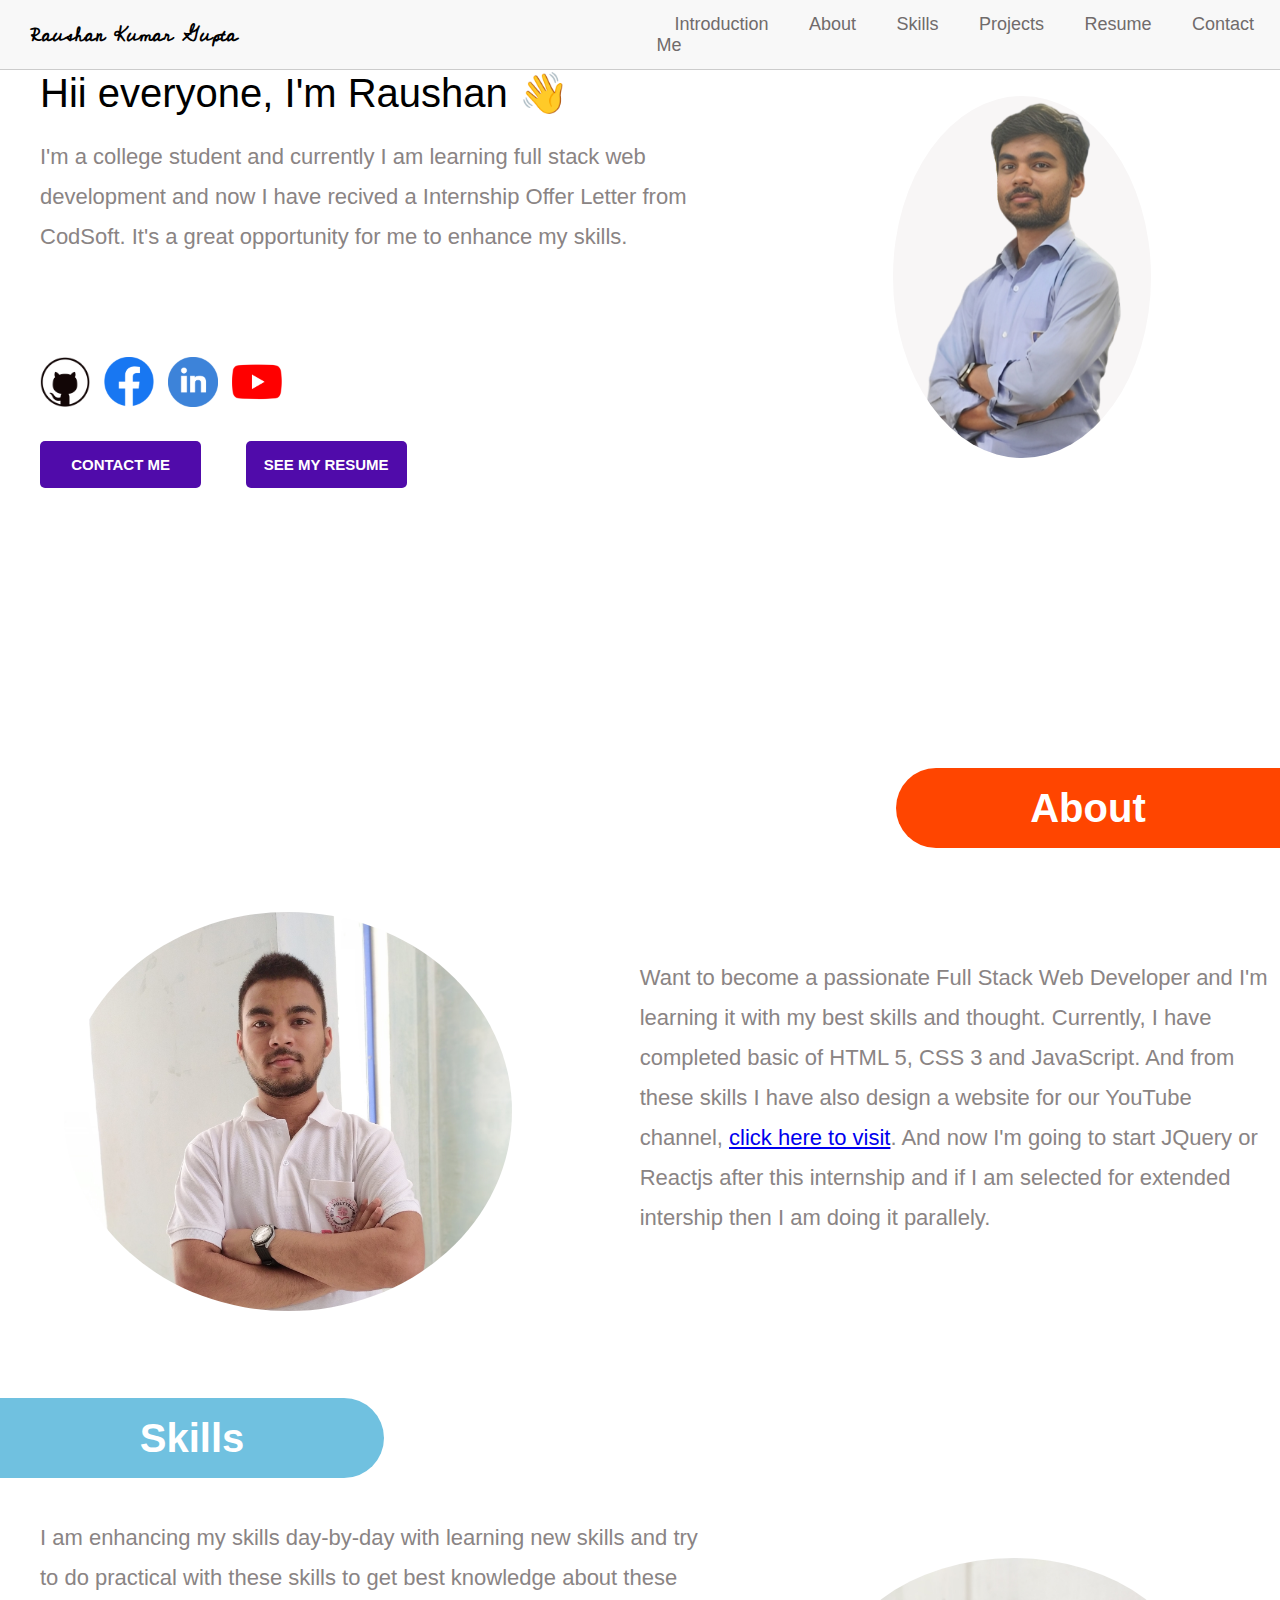
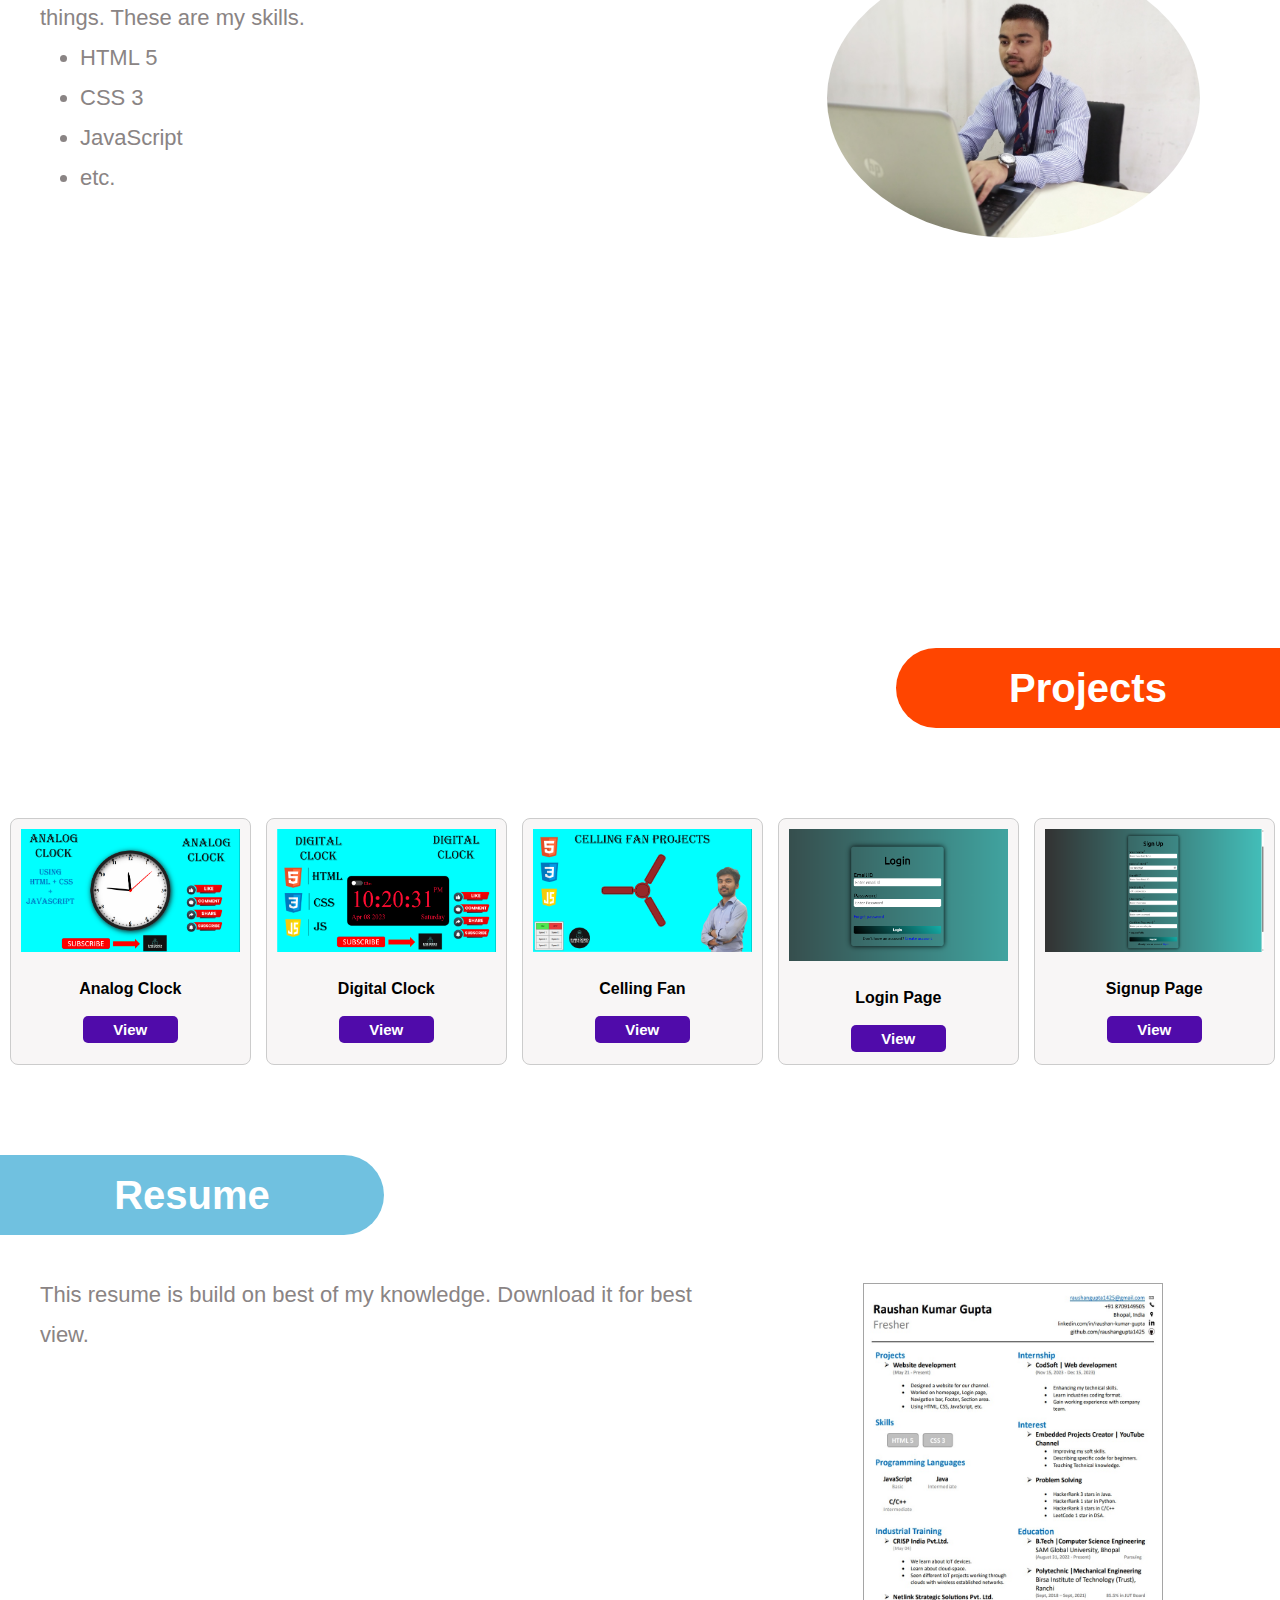
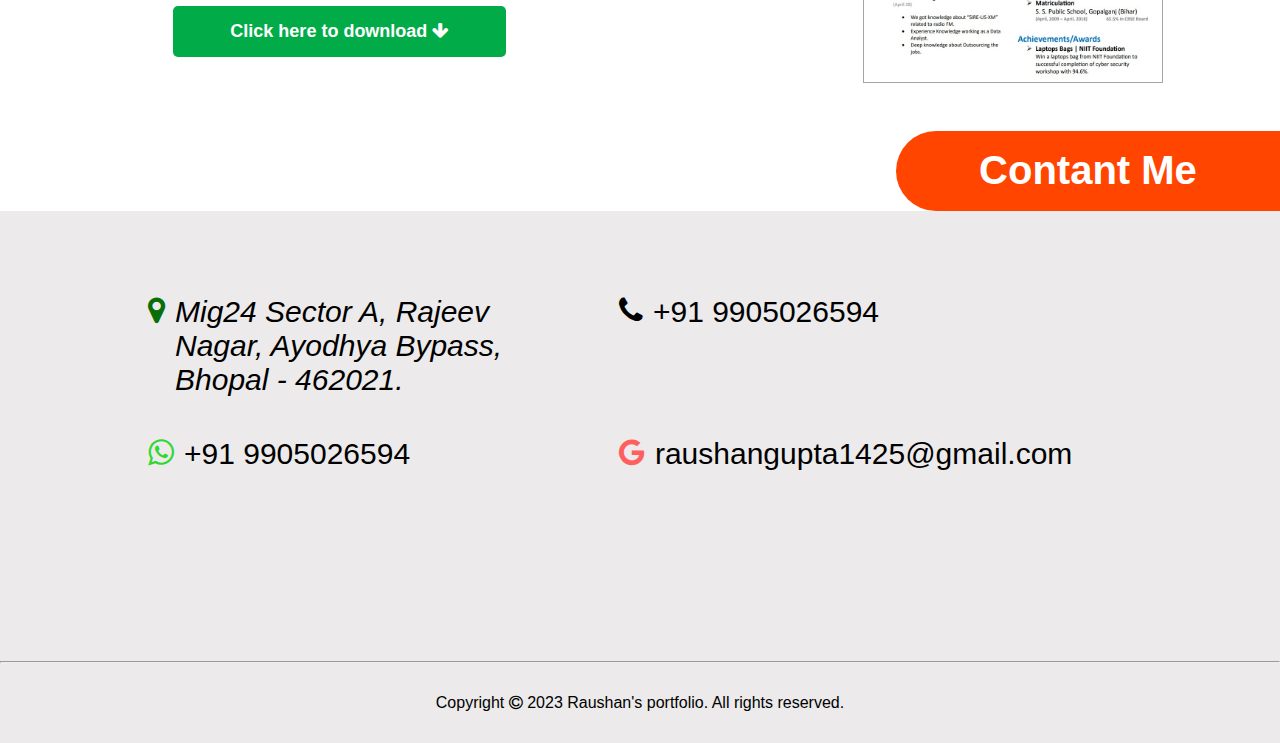
<file: Level_1/Task_1:Portfolio/index.html>
<!DOCTYPE html>
<html lang="en">
<head>
    <meta charset="UTF-8">
    <meta name="viewport" content="width=device-width, initial-scale=1.0">
    <title>My Portfolio</title>
    <meta name="keywords" id="keywords" content="Raushan Kumar gupta, raushan kumar gupta, raushan, raushan's portfolio">
    <meta name="owner" content="Er. Raushan Kumar Gupta">
    <meta name="author" content="raushan kumar gupta">
    <meta name="copyright" content="raushan's portfolio">
    <meta name="description" content="Raushan's Portfolio: .....">
    <link rel="stylesheet" href="https://cdnjs.cloudflare.com/ajax/libs/font-awesome/4.7.0/css/font-awesome.min.css">
    <link rel="preconnect" href="https://fonts.googleapis.com">
    <link rel="preconnect" href="https://fonts.gstatic.com" crossorigin>
    <link href="https://fonts.googleapis.com/css2?family=Cedarville+Cursive&display=swap" rel="stylesheet">
    <link rel="stylesheet" href="https://cdnjs.cloudflare.com/ajax/libs/animate.css/4.1.1/animate.min.css"/>
    <link rel="stylesheet" href="style.css">
    <link rel="icon" href="Logo/Logo.png" type="image/x-icon">
</head>
<body>
    <!-- Header section containing Name logo and menu options -->
    <header>
        <h1 id="nameLogo" class="col-4">Raushan Kumar Gupta</h1>
        <div class="col-8" id="menuBar">
            <i id="menuLine" class="fa fa-bars" aria-hidden="true"></i>
                <ul id="menu">
                    <li><a href="#sec_1">Introduction</a></li>
                    <li><a href="#sec_2">About</a></li>
                    <li><a href="#sec_3">Skills</a></li>
                    <li><a href="#sec_4">Projects</a></li>
                    <li><a href="#sec_5">Resume</a></li>
                    <li><a href="#sec_6">Contact Me</a></li>
                </ul>
        </div>
    </header>

    <!-- Introduction section about myself -->
    <section id="sec_1">
        <div id="intro">
            <div class="col-5" id="profilePic">
                <img src="Images/Photo.png" alt="profilePic">
            </div>
            <h1>Hii everyone, I'm Raushan &#128075;</h1>
            <h3>I'm a college student and currently I am learning full stack web development and now I have recived a Internship Offer Letter from CodSoft. It's a great opportunity for me to enhance my skills.</h3>
            <a href="https://github.com/raushangupta1425?tab=repositories"><img src="Logo/github.png" alt="Github Logo"></a>
            <a href="#"><img src="Logo/facebooklogo.png" alt="Facebook Logo"></a>
            <a href="https://www.linkedin.com/in/raushan-kumar-gupta-raushan-kumar-gupta/"><img src="Logo/linkedinlogo.png" alt="LinkedIn Logo"></a>
            <a href="https://www.youtube.com/@embeddedprojectscreator4824"><img src="Logo/youtubelogo.png" alt="YouTube Logo"></a><br>
            <a href="#sec_6"><button>CONTACT ME</button></a>
            <a href="Files/Resume.pdf"><button>SEE MY RESUME</button></a>
        </div>
    </section>

    <!-- About section description -->
    <section id="sec_2">
        <div id="aboutTag" class="col-12">
            <div id="slider" class="animate__animated animate__slideInRight">About</div>
        </div>
        <div class="about">
            <div class="col-6" id="profilePic2">
                <img src="Images/Photo2.jpg" alt="profilePic2">
            </div>
            <h3>Want to become a passionate Full Stack Web Developer and I'm learning it with my best skills and thought. Currently, I have completed basic of HTML 5, CSS 3 and JavaScript. And from these skills I have also design a website for our YouTube channel, <a href="https://raushangupta1425.github.io/WebsiteDevelopment/">click here to visit</a>. And now I'm going to start JQuery or Reactjs after this internship and if I am selected for extended intership then I am doing it parallely. </h3>
        </div>
    </section>

    <!-- Skills section describing my skills -->
    <section id="sec_3">
        <div id="skillsTag" class="col-12">
            <div id="slider2" class="animate__animated animate__slideInLeft">Skills</div>
        </div>
        <div class="skills">
            <div class="col-5" id="profilePic3">
                <img src="Images/Photo3.jpg" alt="profilePic3">
            </div>
            <ul class="col-7">I am enhancing my skills day-by-day with learning new skills and try to do practical with these skills to get best knowledge about these things. These are my skills.
                <li>HTML 5</li>
                <li>CSS 3</li>
                <li>JavaScript</li>
                <li>etc.</li>
            </ul>
        </div>
    </section>

    <!-- Projects section showing my best projects -->
    <section id="sec_4">
        <div id="projectsTag" class="col-12">
            <div id="slider3" class="animate__animated animate__slideInRight">Projects</div>
        </div>
        <div class="projects">
            <div class="col-2">
                <img src="Images/Analog Clock.png" alt="Analog Clock"><br>
                <h4 style="text-align: center;">Analog Clock</h4><br>
                <a href="https://youtu.be/16PK01TKUP8"><button>View</button></a>
            </div>
            <div class="col-2">
                <img src="Images/Digital Clock.png" alt="Digital Clock"><br>
                <h4 style="text-align: center;">Digital Clock</h4><br>
                <a href="https://youtu.be/q42sZYm5vys"><button>View</button></a>
            </div>
            <div class="col-2">
                <img src="Images/Celling Fan.png" alt="Celling Fan"><br>
                <h4 style="text-align: center;">Celling Fan</h4><br>
                <a href="https://youtu.be/xmhhk7ztJCQ"><button>View</button></a>
            </div>
            <div class="col-2">
                <img src="Images/Login Page.png" alt="Login Page"><br>
                <h4 style="text-align: center;">Login Page</h4><br>
                <a href="https://youtu.be/nqNiXssqsuQ"><button>View</button></a>
            </div>
            <div class="col-2">
                <img src="Images/Signup Page.png" alt="Signup Page"><br>
                <h4 style="text-align: center;">Signup Page</h4><br>
                <a href="https://youtu.be/4-nARLE5Dyg"><button>View</button></a>
            </div>
        </div>
    </section>

    <!-- Resume section -->
    <section id="sec_5">
        <div id="resumeTag" class="col-12">
            <div id="slider4" class="animate__animated animate__slideInLeft">Resume</div>
        </div>
        <div class="resumeBox">
            <div class="col-7" id="resume">
                <h2>This resume is build on best of my knowledge. Download it for best view.</h2><br>
                <a href="Files/Resume.pdf" download="Raushan's resume">Click here to download <i class="fa fa-arrow-down" aria-hidden="true"></i></a>
            </div>
            <div class="col-5" id="resumeDisp">
                <img src="Files/Resume.jpeg" />
            </div>
        </div>
    </section>

    <!-- Contact section  -->
    <section id="sec_6">
        <div id="contactTag" class="col-12">
            <div id="slider5" class="animate__animated animate__slideInRight">Contant Me</div>
        </div>
        <div class="contact">
            <div class="col-5"><i style="color: rgb(8, 110, 8);" class="fa fa-map-marker" aria-hidden="true"></i><Address>Mig24 Sector A, Rajeev Nagar, Ayodhya Bypass, Bhopal - 462021.</Address></div>
            <div class="col-5"><i style="color: #000000;" class="fa fa-phone" aria-hidden="true"></i>+91 9905026594</div>
            <div class="col-5"><i style="color: rgb(47, 216, 47);" class="fa fa-whatsapp" aria-hidden="true"></i>+91 9905026594</div>
            <div class="col-5"><i style="color: rgb(255, 95, 95);" class="fa fa-google" aria-hidden="true"></i> raushangupta1425@gmail.com</div>
        </div>
    </section>
    <hr>
    <!-- Copyright section  -->
    <footer><p>Copyright <i class="fa fa-copyright" aria-hidden="true"></i> 2023 Raushan's portfolio. All rights reserved.</p></footer>
</body>
</html>
</file>
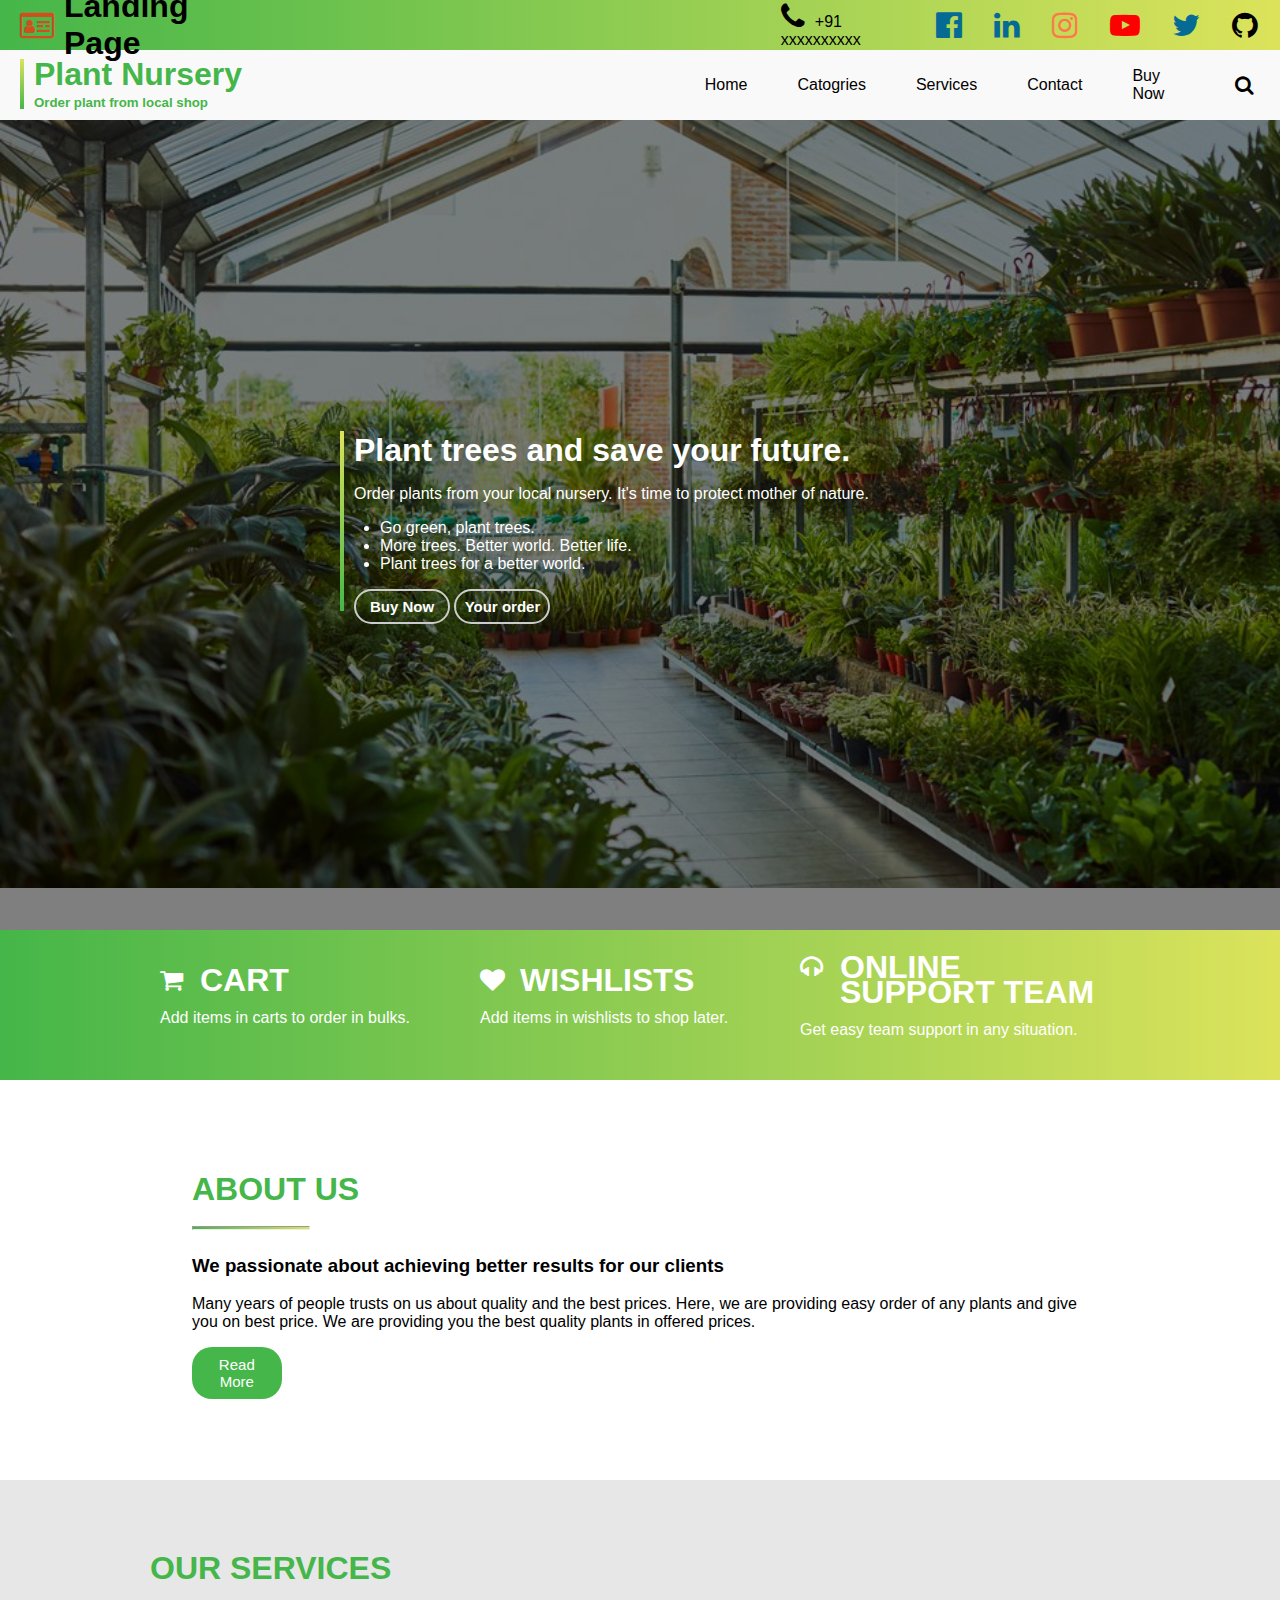
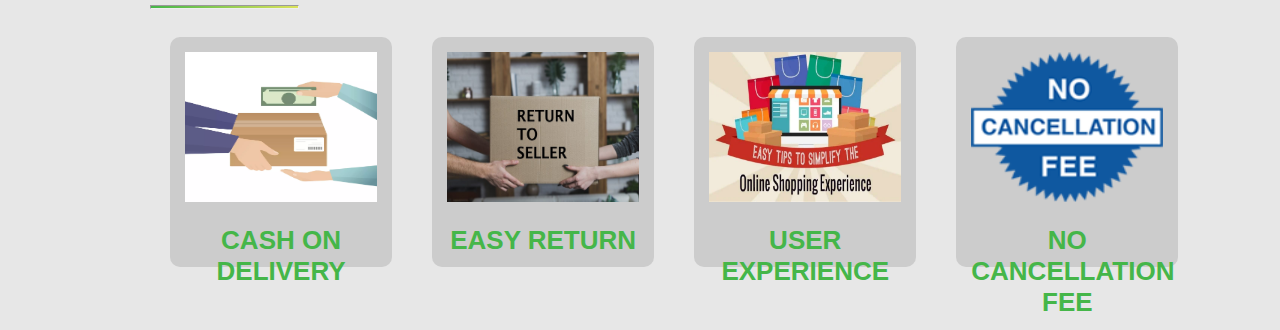
<file: Level_1/Task_2:Landing_Page/index.html>
<!DOCTYPE html>
<html lang="en">
<head>
    <meta charset="UTF-8">
    <meta name="viewport" content="width=device-width, initial-scale=1.0">
    <title>Plant Nursery - Landing Page</title>
    <link rel="stylesheet" href="style.css">
    <link rel="stylesheet" href="https://cdnjs.cloudflare.com/ajax/libs/font-awesome/4.7.0/css/font-awesome.min.css">
</head>
<body>
    <div class="container col-12">

        <!-- contacts information -->
        <div class="contact">
            <i class="fa fa-id-card-o" aria-hidden="true" style="color: rgb(211, 78, 29);"></i><h1>Landing Page</h1>
            <table>
                <tr>
                    <td><i class="fa fa-phone" aria-hidden="true"></i>+91 xxxxxxxxxx</td>
                    <td><i class="fa fa-facebook-official" aria-hidden="true" style="color: rgb(5, 107, 148);"></i></td>
                    <td><i class="fa fa-linkedin" aria-hidden="true" style="color: rgb(5, 107, 148);"></i></td>
                    <td><i class="fa fa-instagram" aria-hidden="true" style="color: rgb(255, 121, 72);"></i></td>
                    <td><i class="fa fa-youtube-play" aria-hidden="true" style="color: red;"></i></td>
                    <td><i class="fa fa-twitter" aria-hidden="true" style="color: rgb(5, 107, 148);"></i></td>
                    <td><i class="fa fa-github" aria-hidden="true" style="color: #000000;"></i></td>
                </tr>
            </table>
        </div>

        <!-- header of the page -->
        <header>
            <div id="logoText" class="col-6">
                <hr>
                <h1>Plant Nursery</h1>
                <h5>Order plant from local shop</h5>
            </div>
            <div class="col-6">
                <ul id="menu">
                    <li>Home</li>
                    <li>Catogries</li>
                    <li>Services</li>
                    <li>Contact</li>
                    <li>Buy Now</li>
                    <li><i class="fa fa-search" aria-hidden="true"></i></li>
                </ul>
            </div>
        </header>

        <!-- sliding images or moving images -->
        <section class="col-12" >
            <div id="slider">
                <img src="Images/Plants_Image/Img 1.png" alt="Image 1">
                <img src="Images/Plants_Image/Img 1.png" alt="Image 2">
                <img src="Images/Plants_Image/Img 1.png" alt="Image 3">
                <img src="Images/Plants_Image/Img 1.png" alt="Image 4">
                <img src="Images/Plants_Image/Img 1.png" alt="Image 5">
                <img src="Images/Plants_Image/Img 1.png" alt="Image 6">
            </div>
            <div id="layer_2">
                <div id="text">
                    <hr>
                    <h1>Plant trees and save your future.</h1>
                    <p>Order plants from your local nursery. It's time to protect mother of nature.</p>
                    <ul>
                        <li>Go green, plant trees.</li>
                        <li>More trees. Better world. Better life.</li>
                        <li>Plant trees for a better world.</li>
                    </ul>
                    <button>Buy Now</button>
                    <button>Your order</button>
                </div>
            </div>
        </section>

        <!-- features in website -->
        <section id="connect" class="col-12">
            <div><i class="fa fa-shopping-cart" aria-hidden="true"></i><h1>CART</h1><p>Add items in carts to order in bulks.</p></div>
            <div><i class="fa fa-heart" aria-hidden="true"></i><h1>WISHLISTS</h1><p>Add items in wishlists to shop later.</p></div>
            <div><i class="fa fa-headphones" aria-hidden="true"></i><h1>ONLINE SUPPORT TEAM</h1><p>Get easy team support in any situation.</p></div>
        </section>

        <!-- about website -->
        <section class="col-12 about">
            <div>
                <h1>ABOUT US</h1><hr><br>
                <h3>We passionate about achieving better results for our clients</h3>
                <p>Many years of people trusts on us about quality and the best prices. Here, we are providing easy order of any plants and give you on best price. We are providing you the best quality plants in offered prices. </p>
                <button>Read More</button>
            </div>
        </section>
        
        <!-- services provided in website -->
        <section class="services">
            <div class="col-12">
                <h1>OUR SERVICES</h1><hr>
            </div>
            <div class="serviceBox col-12">
                <div>
                    <img src="Images/cash on delivery.jpg" alt="Cash on delivery image">
                    <h1>CASH ON DELIVERY</h1>
                </div>
                <div>
                    <img src="Images/return.jpg" alt="Return image">
                    <h1>EASY RETURN</h1>
                </div>
                <div>
                    <img src="Images/user experience.jpg" alt="User experience image">
                    <h1>USER EXPERIENCE</h1>
                </div>
                <div>
                    <img src="Images/no-cancellation.png" alt="No cancellation fee image">
                    <h1>NO CANCELLATION FEE</h1>
                </div>
            </div>
        </section>
    </div>
</body>
</html>
</file>
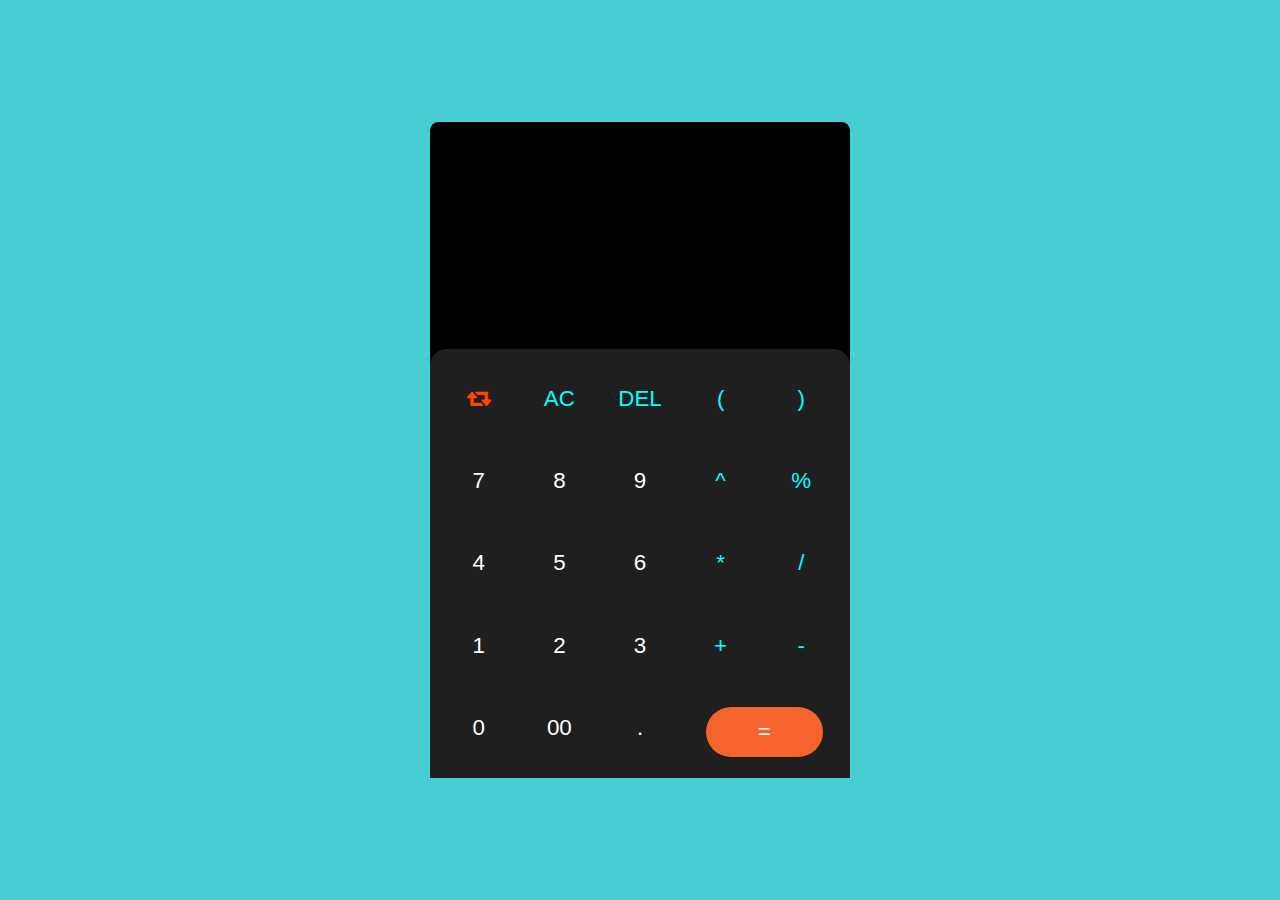
<file: Level_1/Task_3:Calculator/index.html>
<!DOCTYPE html>
<html lang="en">
<head>
    <meta charset="UTF-8">
    <meta http-equiv="X-UA-Compatible" content="IE=edge">
    <meta name="viewport" content="width=device-width, initial-scale=1.0">
    <link rel="stylesheet" href="style.css">
    <title>Calculator</title>
    <link rel="stylesheet" href="https://cdnjs.cloudflare.com/ajax/libs/font-awesome/4.7.0/css/font-awesome.min.css">
</head>
<body>
    <div class="calculator">
        <!-- Display area. -->
        <div class="content" id="show">
            <div id="previous" ></div>
            <div id="current" ></div>
        </div>

        <!-- All buttons including operator buttons -->
        <span id="pannel_1">
            <button class="col"><i class="fa fa-retweet" aria-hidden="true" id="switch"></i></button>
            <button clear class="operator">AC</button>
            <button delet class="operator">DEL</button>
            <button oper class="operator">(</button>
            <button oper class="operator">)</button>
            <button number>7</button>
            <button number>8</button>
            <button number>9</button>
            <button oper class="operator">^</button>
            <button oper class="operator">%</button>
            <button number>4</button>
            <button number>5</button>
            <button number>6</button>
            <button oper class="operator">*</button>
            <button oper class="operator">/</button>
            <button number>1</button>
            <button number>2</button>
            <button number>3</button>
            <button oper class="operator plus">+</button>
            <button oper class="operator">-</button>
            <button number>0</button>
            <button number>00</button>
            <button number>.</button>
            <button equl class="equalBtn">=</button>
        </span>

        <!-- Buttons pannel 2 -->
        <span id="pannel_2">
            <button class="col"><i class="fa fa-retweet" aria-hidden="true" id="switchBack"></i></button>
            <button id="clear" class="operator">AC</button>
            <button id="delet" class="operator">DEL</button>
            <button oper class="operator">(</button>
            <button oper class="operator">)</button>
            <button oper class="operator" value="radic">&radic;</button>
            <button oper class="operator" value="8731">&#8731;</button>
            <button number>7</button>
            <button number>8</button>
            <button number>9</button>
            <button oper class="operator" value="8732">&#8732;</button>
            <button number class="operator">sin</button>
            <button number class="operator">cos</button>
            <button number class="operator">tan</button>
            <button number>4</button>
            <button number>5</button>
            <button number>6</button>
            <button oper class="operator">*</button>
            <button oper class="operator">/</button>
            <button oper class="operator">^</button>
            <button number class="operator">log</button>
            <button number>1</button>
            <button number>2</button>
            <button number>3</button>
            <button oper class="operator plus">+</button>
            <button oper class="operator">-</button>
            <button oper class="operator">%</button>
            <button number class="operator">ln</button>
            <button number>0</button>
            <button number>00</button>
            <button number>.</button>
            <button number id="ansBtn">Ans</button>
            <button id="equal" class="equalBtn">=</button>
        </span>
    </div>
    <!-- JavaScript link -->
    <script src="script.js" ></script>
</body>
</html>
</file>
<file: Level_1/Task_1:Portfolio/style.css>
@charset "UTF-8";
/* creating columns */
.col-1{
    width: 8.33%;
}
.col-2{
    width: 16.66%;
}
.col-3{
    width: 25%;
}
.col-4{
    width: 33.32%;
}
.col-5{
    width: 41.65%;
}
.col-6{
    width: 49.98%;
}
.col-7{
    width: 58.31%;
}
.col-8{
    width: 66.64%;
}
.col-9{
    width: 74.97%;
}
.col-10{
    width: 83.30%;
}
.col-11{
    width: 91.63%;
}
.col-12{
    width: 100%;
}

/* header designing  */
*{
    margin: 0;
    padding: 0;
    box-sizing: border-box;
    font-family: sans-serif;
}

body{
    width: 100%;
    height: fit-content;
}

header{
    width: 100%;
    height: 70px;
    background-color: #f8f8f8;
    border-bottom: 1px solid #ccc;
    display: flex;
    align-items: center;
    position: sticky;
    top: 0;
}

#nameLogo{
    font-family: 'Cedarville Cursive', cursive;
    font-size: 20px;
    padding-left: 30px;
}

#menuLine{
    display: none;
    font-size: 30px;
}

#menu{
    padding-left: 230px;
}

#menu li{
    display: inline;
    list-style: none;
}

#menu a{
    text-decoration: none;
    padding: 18px;
    font-size: 18px;
    color: #706b6b;
    cursor: pointer;
}

#menu li a:hover{
    color: #000000;
}
/* header designing end */

/* intro section designing start */
#sec_1{
    margin-bottom: 50px;
    height: 72vh;
}

#intro{
    padding: 0 0 40px 40px;
}

#intro h1{
    font-size: 40px;
    font-weight: normal;
    margin-bottom: 20px;
}

#intro h3,.about h3,#resume h2{
    font-size: 22px;
    color: #8a8484;
    font-weight: normal;
    line-height: 40px;
}

#intro img{
    width: 4%;
    margin: 100px 10px 0 0;
    cursor: pointer;
}

#intro button{
    width: 13%;
    border-radius: 5px;
    padding: 15px;
    border: none;
    margin: 30px 40px 0 0;
    background-color: rgb(80, 11, 170);
    color: #ffffff;
    font-weight: bold;
    font-size: 15px;
    cursor: pointer;
}

#profilePic{
    float: right;
}

#profilePic img{
    width: 50%;
    margin: 5% 25%;
    background-color: #f8f6f6;
    border-radius: 50%;
}
/* intro section designing end */

/* about section designing start */
#sec_2{
    margin-bottom: 50px;
}

#aboutTag, #projectsTag, #contactTag{
    height: 80px;
    display: block;
    position: relative;
    z-index: -1;
}

#slider,#slider3,#slider5{
    width: 30%;
    height: 80px;
    float: right;
    background-color: orangered;
    border-radius: 50px 0 0 50px;
    color: #ffffff;
    font-weight: bold;
    font-size: 40px;
    display: flex;
    justify-content: center;
    align-items: center;
}

#profilePic2{
    float: left;
}

#profilePic2 img{
    width: 70%;
    margin-left: 10%;
    margin-top: 10%;
    border-radius: 50%;
}

.about h3{
    padding: 110px 10px;
}
/* about section designing end */

/* skills section designing start */
#sec_3{
    margin-bottom: 50px;
}

#skillsTag,#resumeTag{
    height: 80px;
    position: relative;
    z-index: -1;
}

#slider2,#slider4{
    width: 30%;
    height: 80px;
    float: left;
    background-color: #70c1e0;
    border-radius: 0 50px 50px 0;
    color: #ffffff;
    font-weight: bold;
    font-size: 40px;
    display: flex;
    justify-content: center;
    align-items: center;
}

.skills ul{
    font-size: 22px;
    color: #8a8484;
    font-weight: normal;
    line-height: 40px;
    padding: 40px;
}

.skills{
    height: 80vh;
}

.skills li{
    margin-left: 40px;
}

#profilePic3{
    float: right;
}

#profilePic3 img{
    width: 70%;
    margin: 15% 15%;
    border-radius: 50%;
}
/* skills section designing end */

/* projets section designing start */
.projects{
    width: 100%;
    display: grid;
    grid-template-columns: repeat(5,1fr);
    margin: 80px 0;
}

.projects img{
    width: 100%;
    padding: 10px;
    
}

.projects div{
    width: 94%;
    display: flex;
    flex-direction: column;
    margin: 10px;
    border-radius: 8px;
    border: 1px solid #cccccc;
    background-color: #f8f6f6;
}

.projects button{
    width: 40%;
    border-radius: 5px;
    padding: 5px;
    border: none;
    margin: 0 0 5% 30%;
    background-color: rgb(80, 11, 170);
    color: #ffffff;
    font-weight: bold;
    font-size: 15px;
    cursor: pointer;
}
/* projets section designing end */

/* resume section designing start */
.resumeBox{
    display: flex;
}

#resume{
    display: flex;
    flex-direction: column;
    justify-content: center;
    align-items: center;
    padding: 40px;
}

#resume a{
    width: 50%;
    border-radius: 5px;
    padding: 15px;
    border: none;
    margin: 35% 40% 5% 30%;
    background-color: rgb(1, 172, 72);
    color: #ffffff;
    font-weight: bold;
    font-size: 18px;
    text-align: center;
    text-decoration: none;
}

#resumeDisp{
    display: flex;
    justify-content: center;
    align-items: center;
}

#resumeDisp img{
    width: 300px;
    height: 400px;
    border: 1px solid #a5a5a5;
}
/* resume section designing end */

/* contact section designing start */
.contact{
    padding: 5% 10%;
    height: 50vh;
    background-color: #eceaea;
}

.contact div{
    display: inline-flex;
    font-size: 30px;
    margin: 20px;
}

.contact i{
    margin-right: 10px;
}
/* contact section designing end */

/* footer designing start */
footer{
    width: 100%;
    height: 80px;
    background-color: #eceaea;
    display: inline-flex;
    justify-content: center;
    align-items: center;
}
/* footer designing end */

/* Making responsive for mobile screen */
/* header designing */
@media only screen and (max-width: 425px) {
    header{
        /* border: 1px solid red; */
        height: 3em;
    }

    #nameLogo{
        width: 100%;
        padding-left: 0;
        margin-left: 0.5em;
    }

    #menuBar{
        display: flex;
        align-items: center;
        justify-content: right;
        height: 3em;
    }
    
    #menuLine{
        display: block;
        margin-right: 0.5em;
    }

    #menu{
        display: none;
        position: absolute;
        top: 2.9em;
        right: 0;
        padding-left: 0;
        background-color: #ffffff;
        border-radius: 5px;
        border: 1px solid #706b6b;
    }

    #menuBar:hover #menu{
        display: block;
    }

    #menu li{
        display: flex;
        align-items: center;
        justify-content: center;
        height: 2.4em;
    }
    
    #menu li:hover{
        background-color: #e9e6e6;
        border: 1px solid #706b6b;
        border-radius: 3px;
    }

    /* Section 1 intro designing */
    #sec_1{
        margin-bottom: 0;
        height: 80vh;
    }

    #intro{
        padding: 0.7em;
    }

    #intro h1{
        font-size: 1.5em;
    }

    #intro h3,#about h3,#resume h2{
        font-size: 1em;
        line-height: 2em;
    }
    
    #intro img{
        width: 8%;
        margin: 2.8em 0.8em 0.8em 0;
    }

    #intro button{
        width: 10em;
        font-size: 0.7em;
        padding: 0.7em;
        margin: 0.5em;
        margin-left: 0;
    }

    #profilePic{
        width: 30%;
    }

    #profilePic img{
        width: 70%;
        margin: 0 15%;
    }

    /* Section 2 about designing */
    #sec_2{
        margin-bottom: 0;
    }

    #aboutTag, #projectsTag,#contactTag{
        height: 3.5em;
    }

    #slider,#slider3,#slider5{
        width: 40%;
        height: 1.7em;
        font-size: 1.7em;
    }

    .about{
        padding: 0.9em;
    }

    #profilePic2{
        width: 50%;
        margin: 0 0 0.5em 0;
    }

    .about h3{
        padding: 0 0.9em 0 0.9em;
        font-size: 1em;
        line-height: 2em;
    }

/* Section 3 skills designing */
    #sec_3{
        margin-bottom: 0;
    }

    #skillsTag,#resumeTag{
        height: 3.5em;
    }

    #slider2,#slider4{
        width: 40%;
        height: 1.7em;
        font-size: 1.7em;
    }

    .skills{
        padding: 0.9em;
        height: 73vh;
    }

    #profilePic3{
        width: 50%;
        height: 9em;
    }
    
    #profilePic3 img{
        width: 85%;
        margin: 5% 5%;
    }
    
    .skills ul{
        width: 100%;
        padding: 0.9em 0.9em;
        font-size: 1em;
        line-height: 2em;
    }
    
    /* Section 4 project designing */
    #sec_4{
        margin-bottom: 0;
    }
    
    .projects{
        grid-template-columns: repeat(2,1fr);
        margin: 3em 0;
    }
    
    .projects div{
        width: 90%;
    }

    /* Section 5 resume designing */
    .resumeBox{
        display: block;
    }
    
    #resume{
        width: 100%;
        padding: 1.4em;
    }
    
    #resume a{
        width: 60%;
        padding: 0.8em;
        font-size: 0.9em;
        margin: 10% 50%;
    }
    
    #resumeDisp{
        width: 100%;
        height: 30em;
    }
    
    #resumeDisp img{
        width: 90%;
    }

    /* Section 6 contact designing */
    .contact{
        padding: 10% 5%;
    }
    
    .contact div{
        width: 100%;
        font-size: 1em;
        margin: 0.7em;
    }

    /* footer designing */
    footer{
        font-size: 0.8em;
    }
}

/* Responsive coding for Tablet device */
@media only screen and (min-width: 426px) and (max-width: 768px){
    header{
        height: 3em;
    }

    #nameLogo{
        width: 100%;
        padding-left: 0;
        margin-left: 0.5em;
    }

    #menuBar{
        display: flex;
        align-items: center;
        justify-content: right;
        height: 3em;
    }

    #menuLine{
        display: block;
        margin-right: 0.5em;
    }

    #menu{
        display: none;
        position: absolute;
        top: 2.9em;
        right: 0;
        padding-left: 0;
        background-color: #ffffff;
        border-radius: 5px;
        border: 1px solid #706b6b;
    }

    #menuBar:hover #menu{
        display: block;
    }

    #menu li{
        display: flex;
        padding: 1.5em;
        align-items: center;
        justify-content: center;
        height: 3.1em;
    }
    
    #menu li:hover{
        background-color: #e9e6e6;
        border: 1px solid #706b6b;
        border-radius: 3px;
    }

    /* Section 1 intro designing */
    #sec_1{
        margin-bottom: 0;
        height: 90vh;
    }

    #intro{
        padding: 0.9em;
        height: 28em;
    }

    #intro h1{
        font-size: 2.3em;
    }

    #intro h3,#about h3,#resume h2{
        font-size: 1.5em;
        line-height: 1.5em;
    }

    #intro img{
        width: 7%;
        margin: 2.8em 0.8em 0.8em 0;
    }

    #intro button{
        width: 12em;
        font-size: 1em;
        padding: 0.7em;
        margin: 0.5em;
        margin-left: 0;
    }

    #profilePic{
        width: 30%;
        margin: 10% 0;
    }

    #profilePic img{
        width: 70%;
        margin: 0 15%;
    }

    /* Section 2 about designing */
    #aboutTag, #projectsTag,#contactTag{
        height: 4em;
    }

    #slider,#slider3,#slider5{
        width: 40%;
        height: 2em;
        font-size: 2em;
    }

    .about{
        padding: 0.9em;
    }

    #profilePic2{
        width: 38%;
        margin: 2em 0 0.5em 0;
    }

    .about h3{
        padding: 1em 0.9em 0 0.9em;
        font-size: 1.5em;
        line-height: 1.5em;
    }

    /* Section 3 skills designing */
    #sec_3{
        margin-bottom: 0;
    }

    #skillsTag,#resumeTag{
        height: 4em;
    }

    #slider2,#slider4{
        width: 40%;
        height: 2em;
        font-size: 2em;
    }

    .skills{
        padding: 0.9em;
        height: 73vh;
    }

    #profilePic3{
        width: 40%;
    }
    
    #profilePic3 img{
        width: 85%;
        margin: 5% 5%;
    }
    
    .skills ul{
        width: 100%;
        padding: 30px 10px;
        font-size: 1.5em;
        line-height: 1.5em;
    }
    
    /* Section 4 project designing */
    #sec_4{
        margin-bottom: 0;
    }
    
    .projects{
        grid-template-columns: repeat(3,1fr);
        margin: 3.1em 0;
    }
    
    .projects div{
        width: 90%;
    }

    /* Section 5 resume designing */
    .resumeBox{
        display: block;
    }
    
    #resume{
        width: 100%;
        padding: 0.9em;
    }
    
    #resume a{
        width: 40%;
        padding: 0.9em;
        font-size: 0.9em;
        margin: 3% 50%;
    }
    
    #resumeDisp{
        width: 100%;
        height: 50em;
    }
    
    #resumeDisp img{
        width: 90%;
        height: 43em;
    }

    /* Section 6 contact designing */
    .contact{
        padding: 5% 5%;
    }
    
    .contact div{
        width: 100%;
        font-size: 1.1em;
        margin: 0.7em;
    }

    /* footer designing */
    footer{
        font-size: 1em;
        height: 4em;
    }
}

/* Responsive coding for small screen laptops*/
@media only screen and (min-width: 769px) and (max-width: 1024px){

}

/* Responsive coding for wide screen */
@media only screen and (min-width: 1440px){

}
</file>
<file: Level_1/Task_2:Landing_Page/style.css>
@charset "UTF-8";
/* creating columns */
.col-1{
    width: 8.33%;
}
.col-2{
    width: 16.66%;
}
.col-3{
    width: 25%;
}
.col-4{
    width: 33.32%;
}
.col-5{
    width: 41.65%;
}
.col-6{
    width: 49.98%;
}
.col-7{
    width: 58.31%;
}
.col-8{
    width: 66.64%;
}
.col-9{
    width: 74.97%;
}
.col-10{
    width: 83.30%;
}
.col-11{
    width: 91.63%;
}
.col-12{
    width: 100%;
}

body{
    margin: 0;
    padding: 0;
    box-sizing: border-box;
    display: flex;
    justify-content: center;
    align-items: center;
}

/* header css */
.container{
    height: fit-content;
    font-family: sans-serif;
}

.contact{
    height: 50px;
    display: flex;
    align-items: center;
    padding-left: 20px;
    background: #DCE35B;  /* fallback for old browsers */
    background: -webkit-linear-gradient(to right, #45B649, #DCE35B);  /* Chrome 10-25, Safari 5.1-6 */
    background: linear-gradient(to right, #45B649, #DCE35B); /* W3C, IE 10+/ Edge, Firefox 16+, Chrome 26+, Opera 12+, Safari 7+ */
}

.contact i{
    font-size: 30px;
    margin-right: 10px;
}

.contact table{
    margin-left: 500px;
}

.contact td{
    padding: 0 10px;
}

header{
    height: 70px;
    display: flex;
    align-items: center;
    background-color: #faf9f9;
}

#logoText{
    height: 70px;
    color: #45B649;
    padding-top: 8px;
}

#logoText hr, #layer_2 hr{
    width: 4px;
    height: 50px;
    transform: rotate(180deg);
    margin: 5px 10px 0 20px;
    float: left;
    border: none;
    background: #DCE35B;  /* fallback for old browsers */
    background: -webkit-linear-gradient(180deg, #45B649, #DCE35B);  /* Chrome 10-25, Safari 5.1-6 */
    background: linear-gradient(180deg, #45B649, #DCE35B); /* W3C, IE 10+/ Edge, Firefox 16+, Chrome 26+, Opera 12+, Safari 7+ */
}

#logoText h1,h5{
    margin: 0.3%;
}

#menu{
    list-style: none;
    height: 70px;
    display: inline-flex;
    align-items: center;
}

#menu li{
    padding: 25px;
    color: #000000;
    cursor: pointer;
}

#menu i{
    font-size: 20px;
    color: #000000;
}

#menu li:hover{
    color: #45B649;
}

section{
    height: 90vh;
    overflow: hidden;
    position: relative;
}

#slider{
    display: flex;
    position: relative;
    animation: slide 32s infinite;
}

@keyframes slide{
    0%{
        top: 0;
        left: 0;
    }
    20%{
        top: 0;
        left: -1366px;
    }
    40%{
        top: 0;
        left: -2732px;
    }
    60%{
        top: 0;
        left: -4098px;
    }
    80%{
        top: 0;
        left: -5464px;
    }
    100%{
        top: 0;
        left: 0;
    }
}

#slider img{
    width: 1366px;
    height: 768px;
    float: left;
}

#layer_2{
    width: 100%;
    height: 90vh;
    background-color: rgba(0, 0, 0,0.5);
    position: absolute;
    top: 0;
    display: flex;
    justify-content: center;
    align-items: center;
    color: #ffffff;
}

#layer_2 hr{
    height: 180px;
    background: #DCE35B;  /* fallback for old browsers */
    background: -webkit-linear-gradient(180deg, #45B649, #DCE35B);  /* Chrome 10-25, Safari 5.1-6 */
    background: linear-gradient(180deg, #45B649, #DCE35B); /* W3C, IE 10+/ Edge, Firefox 16+, Chrome 26+, Opera 12+, Safari 7+ */
}

#text{
    width: 50%;
}

#text h1{
    margin: 1%;
}

#text button{
    background: transparent;
    border: 2px solid #cccccc;
    padding: 7px;
    width: 15%;
    border-radius: 20px;
    color: #ffffff;
    font-size: 15px;
    font-weight: bold;
    cursor: pointer;
}

#text li{
    margin-left: 20px;
}

#text button:hover{
    background-color: #45B649;
}

#connect{
    height: 150px;
    display: flex;
    justify-content: center;
    align-items: center;
    background: #DCE35B;  /* fallback for old browsers */
    background: -webkit-linear-gradient(to right, #45B649, #DCE35B);  /* Chrome 10-25, Safari 5.1-6 */
    background: linear-gradient(to right, #45B649, #DCE35B); /* W3C, IE 10+/ Edge, Firefox 16+, Chrome 26+, Opera 12+, Safari 7+ */
}

#connect div{
    width: 25%;
    color: #ffffff;
}

#connect i{
    float: left;
    font-size: 25px;
}

#connect h1{
    margin: 0 0 0 40px;
    line-height: 25px;
}

.about{
    height: 400px;
    display: flex;
    justify-content: center;
    align-items: center;
}

.about hr,.services hr{
    width: 13%;
    height: 2px;
    float: left;
    background: #DCE35B;  /* fallback for old browsers */
    background: -webkit-linear-gradient(to right, #45B649, #DCE35B);  /* Chrome 10-25, Safari 5.1-6 */
    background: linear-gradient(to right, #45B649, #DCE35B); /* W3C, IE 10+/ Edge, Firefox 16+, Chrome 26+, Opera 12+, Safari 7+ */
}

.about div{
    width: 70%;
}

.about h1{
    color: #45B649;
}

.about h1,h4{
    margin: 10px 0;
}

.about button{
    padding: 9px;
    width: 10%;
    border-radius: 20px;
    border: none;
    background-color: #45B649;
    color: #ffffff;
    font-size: 15px;
    cursor: pointer;
}

.services{
    height: 400px;
    color: #45B649;
    padding-left: 150px;
    padding-top: 50px;
    background-color: rgb(231, 231, 231);
}

.services h1{
    margin: 20px 0 10px 0;
}

.serviceBox{
    width: 100%;
    display: inline-flex;
}

.serviceBox div{
    width: 17%;
    height: 200px;
    padding: 15px;
    background-color: #cccccc;
    border-radius: 10px;
    margin: 20px;
    font-size: 13px;
    text-align: center;
}

.services img{
    width: 100%;
    height: 150px;
}
</file>
<file: Level_1/Task_3:Calculator/style.css>
@charset "UTF-8";
*{
    padding: 0;
    margin: 0;
    box-sizing: border-box;
}

body{
    height: 100vh;
    display: grid;
    background-color: rgba(34, 197, 202, 0.836);
    justify-content: center;
    align-items: center;
    font-family: sans-serif;
}

.calculator{
    display: grid;
    background-color: #000000;
    border-radius: 5px;
    zoom: 168%;
}

.content{
    grid-column: 1 / -1;
    display: flex;
    align-items: flex-end;
    justify-content: space-around;
    flex-direction: column; 
    padding: 10px;
    word-wrap: break-word;
    word-break: break-all;
    height: 15vh;
}

.content #previous{
    color: gray;
    font-size: 1rem;
}

.content #current{
    color: #ffffff;
    font-size: 1.5rem;
}

#pannel_1{
    background-color: rgb(32, 31, 31);
    border-radius: 10px;
    border-bottom-left-radius: 0;
    border-bottom-right-radius: 0;
    padding: 5px;
    display: grid;
    grid-template-columns: repeat(5, 3rem);
}

button{
    height: 45px;
    margin: 2px;
    color: #ffffff;
    background-color: transparent;
    border: none;
    cursor: pointer;
}

.calculator .col{
    color: orangered;
}

.calculator .operator{
    color: #00ffff;
}

.calculator .equalBtn{
    background-color: rgb(247, 99, 45);
    color: #ffffff;
    border-radius: 50px;
    height: 30px;
    width: 70px;
    margin-left: 15px;
    margin-top: 12px;
}

/* pannel 2 coding */
#pannel_2{
    height: 43vh;
    background-color: rgb(32, 31, 31);
    border-radius: 10px;
    border-bottom-left-radius: 0;
    border-bottom-right-radius: 0;
    padding: 5px;
    display: grid;
    grid-template-columns: repeat(7, 2.151rem);
    display: none;
}
</file>
